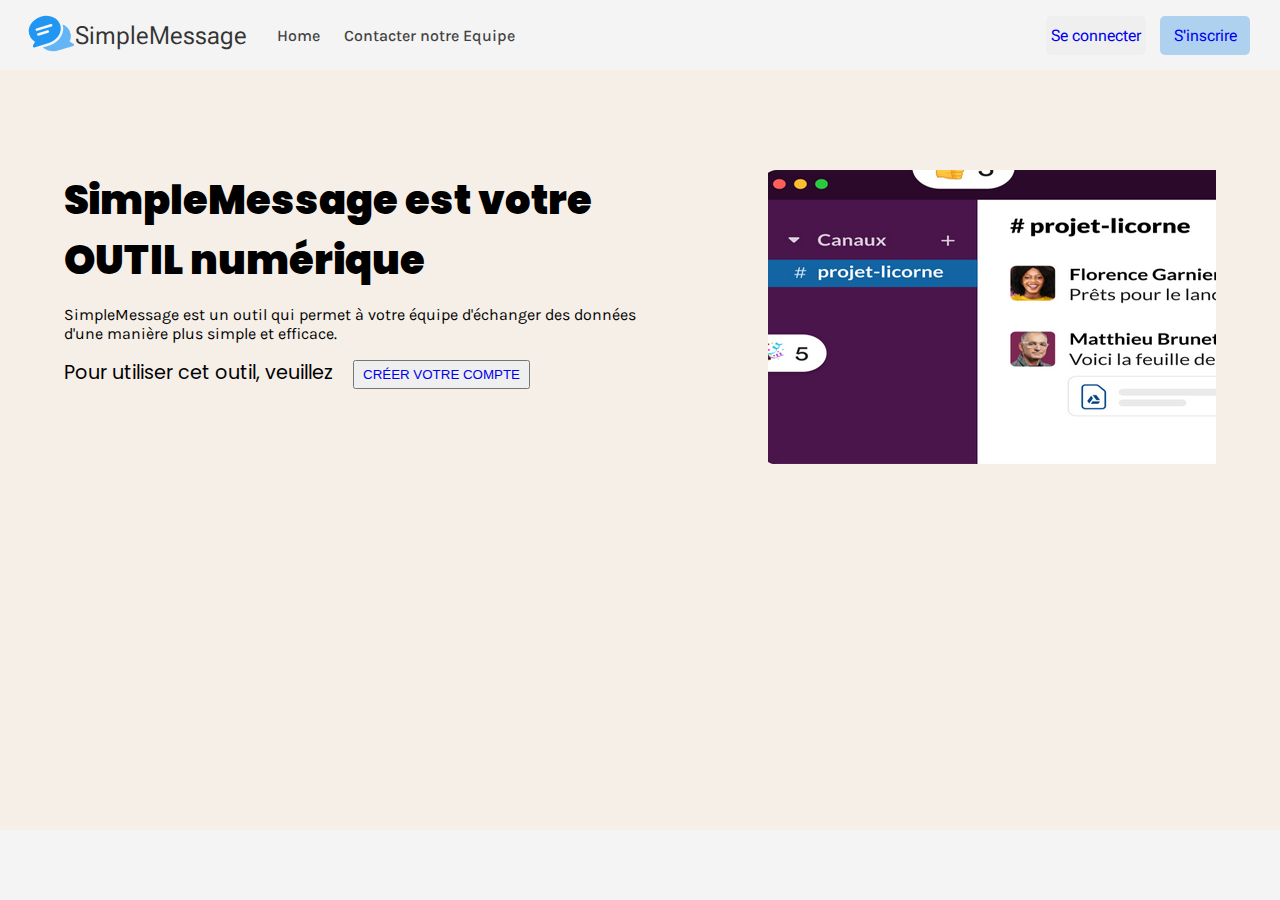
<file: home.html>
<!DOCTYPE html>
<html lang="en">
  <head>
    <meta charset="UTF-8" />
    <meta http-equiv="X-UA-Compatible" content="IE=edge" />
    <meta name="viewport" content="width=device-width, initial-scale=1.0" />
    <title>Navbar</title>
    <link rel="stylesheet" href="style/home.css" />
    <link rel="preconnect" href="https://fonts.googleapis.com" />
    <link rel="preconnect" href="https://fonts.gstatic.com" crossorigin />
    <link
      href="https://fonts.googleapis.com/css2?family=Montserrat:wght@100;200;300;400;500;600;700;800;900&family=Roboto+Flex:opsz,wght@8..144,100;8..144,300;8..144,500;8..144,700;8..144,900&display=swap"
      rel="stylesheet"
    />
  </head>
  <body>
        <div class="main">
            <nav>

                <a href="#" class="nav-icon" aria-label="visit homepage" aria-current="page">
                  <img src="ressources/chat.svg" alt="chat icon">
                  <span>SimpleMessage</span>
                </a>

                <div class="main-navlinks">
                  <button class="hamburger" type="button" aria-label="Toggle navigation" aria-expanded="false">
                    <span></span>
                    <span></span>
                    <span></span>
                  </button>
                  <div class="navlinks-container">
                    <a href="#" aria-current="page">Home</a>
                    <a href="#">Contacter notre Equipe</a>
                  </div>
                </div>
              <div class="nav-authentication">
                <a href="#" class="sign-user" aria-label="Sign in page">
                  <img src="ressources/user.svg" alt="user-icon">
                </a>
                <div class="sign-btns">
                  <button type="button"><a href="signin.html">Se connecter</a></button>
                  <button type="button"><a href="signup.html">S'inscrire</a></button>
                </div>
                
              </div>
            </nav>

            <div class="container">
                
                <div class="leftSide">
                    <div class="leftSide-content">
                        <h1 class="titlePrincipal">SimpleMessage est votre OUTIL numérique</h1>
                        <p>SimpleMessage est un outil qui permet à votre équipe d'échanger des 
                          données d'une manière plus simple et efficace.</p>
                          <p class="pCompte">Pour utiliser cet outil, veuillez <button><a href="#">créer votre compte </a></button></p>
                    </div>
                </div>
                <div class="rightSide">
                  <div class="rightSide-content">
                    <div class="imgRight">
                      <img src="ressources/screen-capture.png" alt="">
                    </div>
                </div>
                </div>
            </div>

      </div>


    

    <script src="home.js"></script>
  </body>
</html>
</file>
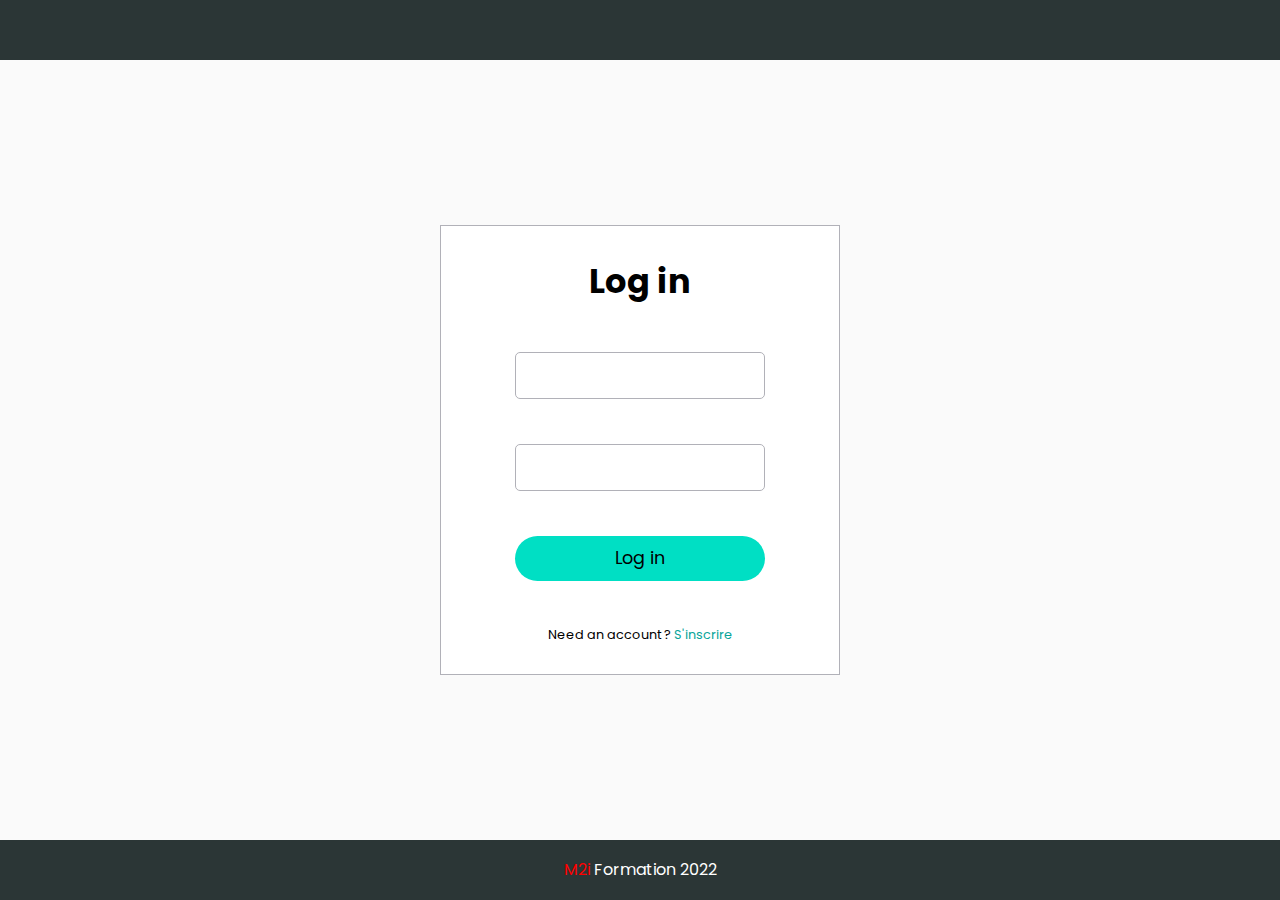
<file: signin.html>
<!DOCTYPE html>
<html lang="fr">
<head>
    <meta charset="UTF-8">
    <meta http-equiv="X-UA-Compatible" content="IE=edge">
    <meta name="viewport" content="width=device-width, initial-scale=1.0">
    <link rel="stylesheet" href="style/signin.css">
    <title>Sign in</title>
</head>
<body>
    <header></header>
    <div class="main">
        <div class="container">
            <h2>Log in</h2>
            <div class="inputBox">
                <input type="email" required="required">
                <span>Email</span>
            </div>
            <div class="inputBox">
                <input type="password" required="required">
                <span>Mot de Passe</span>
            </div>
            <button>Log in</button>
            <h3>Need an account ? <span><a href="signup.html">S'inscrire</a></span></h3>
        </div>
    </div>
    <footer><h3><span>M2i</span> Formation 2022</h3></footer>
</body>
</html>
</file>
<file: style/home.css>
@import url('https://fonts.googleapis.com/css2?family=Karla:wght@700&family=Libre+Baskerville:ital,wght@0,400;0,700;1,400&family=Poppins:wght@700&display=swap');

*,
::before,
::after {
  box-sizing: border-box;
  margin: 0;
  padding: 0;
}

body {
  font-family: 'Karla', sans-serif;
  background: #f4f4f4;
  min-height: 100vh;
}

nav {
  position: sticky;
  width: 100%;
  height: 70px;
  display: flex;
  align-items: center;
  padding: 15px 25px;
  }

nav button a {
  text-decoration: none;
}

.nav-icon {
  display: flex;
  align-items: center;
  text-decoration: none;
  margin-right: 20px;
}

.nav-icon span {
  font-family: Roboto Flex, sans-serif;
  font-size: 25px;
  margin-left: 10px;
  font-weight: 400;
  color: #333;
}
.nav-icon img {
  width: 40px;
  transform: rotate(-17deg) translateX(5px);
}

.hamburger {
  display: none;
}
.navlinks-container a {
  margin: 0 10px;
  font-size: 16px;
  font-weight: 500;
  text-decoration: none;
  color: #414141;
  display: inline-block;
  position: relative;
}
.navlinks-container a::after {
  content: "";
  display: block;
  position: absolute;
  bottom: -3px;
  width: 100%;
  height: 1px;
  transform: scaleX(0);
  transform-origin: left;
  background: #333;
  transition: transform 0.3s ease-out;
}

.navlinks-container a:hover::after {
  transform: scaleX(1)
}

.nav-authentication {
  margin-left: auto;
}

.sign-btns button {
  font-family: Roboto Flex, sans-serif;
  font-size: 16px;
  min-width: 90px;
  padding: 10px 5px;
  margin: 0 5px;
  border-radius: 5px;
  cursor: pointer;
  border: none; 
}

.sign-btns button:nth-child(2) {
  border: none;
  background: #92c3eeb7;
}
.sign-user {
  display: none;
}

.container {
  display: flex;
  justify-content: space-around;
  padding-top: 100px;
  height: calc(100vh - 140px);
  background: #F6EFE8;
}

.container .leftSide {
  width: 45%;
  
}

.container .rightSide {

  width: 35%;

}

.container .leftSive .leftSide-content {
  color: #222;
} 

.titlePrincipal {
  font-family: Poppins;
  font-weight: 900;
  font-size: 2.5em;
  padding-bottom: 15px;
}

.rightSide .rightSide-content .imgRight {
  width: 100%;
  max-width: 800px;
  height: 400px;
  overflow: hidden;
}

.rightSide .rightSide-content .imgRight img {
  object-fit: cover;
  display: block;
}

.pCompte {
  margin-top: 15px;
  font-family: Poppins, sans-serif;
  font-size: 1.2em;
}

.pCompte button {
  margin-left: 15px;
  padding: 5px 8px;
  text-transform: uppercase;
  
} 

.pCompte button a {
  text-decoration: none;
}

@media (max-width: 900px) {
  nav {
    padding: 15px 20px;
    position: relative;
    background: #fafafa;
    box-shadow: inset 0px -1px 0px #c5c5c6;
  }

  .nav-icon {
    order: 2;
    margin: 0 auto;
  }

  .nav-icon span {
    font-size: 22px;
  }

  .main-navlinks {
    order: 1;
  }
  /* Hamburger */
  .hamburger {
    width: 20px;
    height: 20px;
    cursor: pointer;
    border: none;
    display: flex;
    background: #fafafa;
    align-items: center;
    position: relative;
  }
  .hamburger span {
    display: block;
    width: 100%;
    height: 2px;
    background: #333;
    position: absolute;
    pointer-events: none;
    transition: opacity 0.3s 0.15s ease-out;
  }
  .hamburger span:nth-child(1),
  .hamburger span:nth-child(3) {
    transition: transform 0.3s ease-out;
  }
  .hamburger span:nth-child(1) {
    transform: translateY(7px);
  }
  .hamburger span:nth-child(3) {
    transform: translateY(-7px);
  }
  .hamburger.open span:nth-child(1) {
    transform: translate(0) rotate(135deg);
  }
  .hamburger.open span:nth-child(2) {
    opacity: 0;
    transition: opacity 0s ease-out;
  }
  .hamburger.open span:nth-child(3) {
    transform: translate(0) rotate(-135deg);
  }

  .navlinks-container {
    display: flex;
    flex-direction: column;
    align-items: flex-start;
    position: absolute;
    background: #fafafa;
    top: 100%;
    left: 0;
    height: 100vh;
    padding: 15px 50px 15px 20px;
    border-right: 1px solid #c5c5c6;
    transform: translate(-100%);
  }
  .open {
    transform: translate(0%);
  }
  .navlinks-container a {
    font-size: 18px;
    margin: 10px 0
  }

  .nav-authentication {
    order: 3;
    margin-left: 0;
  }
  .sign-btns {
    display: none;
  }
  .sign-user {
    display: block;
    cursor: pointer;
    border: none;
  }
  .sign-user img {
    width: 20px;
  }

}

@media (max-width: 500px) {
  .nav-icon img {
    width: 30px;
  }
  .nav-icon span {
    font-size: 20px;
  }
}
</file>
<file: style/signin.css>
@import url('https://fonts.googleapis.com/css2?family=Poppins:wght@300;400;500;600;700;800;900&display=swap');

* {
    margin: 0;
    padding: 0;
    box-sizing: border-box;
    font-family: 'poppins', sans-serif;
}

body {
    width: 100vh;
    display: flex;
    flex-direction: column;
    justify-content: center;
    align-items: center;
    min-height: 100vh;
    width: 100%;
    background: #2B3636;
}

header, footer {
    height: 60px;
   
}

.main {
    display: flex;
    justify-content: center;
    align-items: center;
    background: #fafafa;
    Width: 100%;
   height: calc(100vh - 120px);
   
}

.container {
    display: flex;
    flex-direction: column;
    align-items: center;
    justify-content: center;
    width: 400px;
    border: 1px solid #b1b1b8;
    gap: 45px;
    height: 450px;
    background: #ffffff;
}

.container h2 {
    font-size: 2.1em;
}

.container h3 {
    font-size: 0.8em;
    font-weight: 400;
}

.container h3 span a {
    text-decoration: none;
    color:#09A59A;
}

.container h3 span a:hover {
    color: #06423e; 
}

.inputBox {
    position: relative;
    width: 250px;
}

.inputBox input {
    width: 100%;
    padding: 10px;
    border: 1px solid #b1b1b8;
    border-radius: 5px;
    outline: none;
    color: black;
    font-size: 1em;
    font-size: 1em;
    transition: 0.5s;
}

.inputBox span {
    position: absolute;
    left: 0;
    padding: 10px;
    pointer-events: none;
    font-size: 1em;
    color: rgba(255,255,255,0.25);
    text-transform: uppercase;
    transition: 0.5s;
}

.inputBox input:valid ~ span,
.inputBox input:focus ~ span {
    color: #00dfc4; 
    transform: translateX(10px) translateY(-7px);
    font-size: 0.65em;
    padding: 0 10px;
    background: #1d2b3a;
    border-left: 1px solid #00dfc4;
    border-right: 1px solid #00dfc4;
    letter-spacing: 0.2em;
}

.inputBox:nth-child(2) input:valid ~ span,
.inputBox:nth-child(2) input:focus ~ span {
    background: #00dfc4;
    color: #1d2b3a;
    border-radius: 2px;
}

.inputBox input:valid,
.inputBox input:focus {
    border: 1px solid #00dfc4;
}

button {
    width: 250px;
    height: 45px;
    font-size: 1.1em;
    border: none;
    border-radius: 30px;
    background: #00dfc4;
    cursor: pointer;
}

button:hover {
    background:#09A59A;
}

footer h3 {
    color: #ffffff;
    font-size: 1em;
    font-weight: 400;
    line-height: 6ch;
}

footer h3 span {
    color: red;
}
</file>
